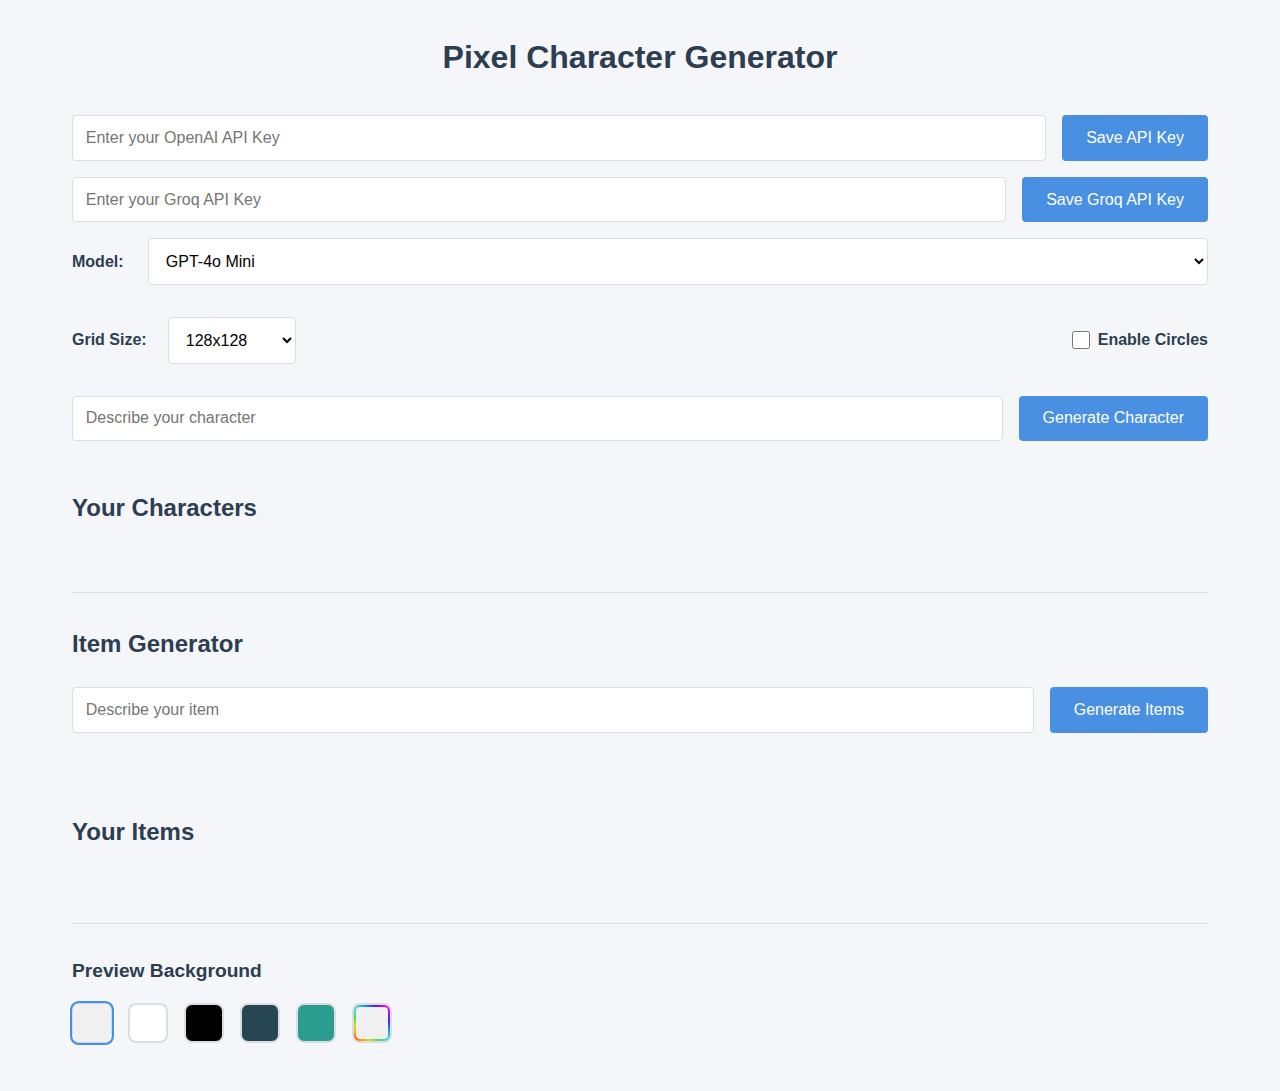
<file: index.html>
<!DOCTYPE html>
<html lang="en">
<head>
    <meta charset="UTF-8">
    <meta name="viewport" content="width=device-width, initial-scale=1.0">
    <title>Pixel Character Generator</title>
    <link rel="stylesheet" href="styles.css">
</head>
<body>
    <div class="container">
        <h1>Pixel Character Generator</h1>
        
        <!-- API Key Input -->
        <div class="api-key-section">
            <div class="api-key-input">
                <input type="password" id="apiKey" placeholder="Enter your OpenAI API Key">
                <button id="saveApiKey">Save API Key</button>
            </div>
            <div class="api-key-input">
                <input type="password" id="groqApiKey" placeholder="Enter your Groq API Key">
                <button id="saveGroqApiKey">Save Groq API Key</button>
            </div>
            <div class="model-selector">
                <label>Model:</label>
                <select id="modelSelect">
                    <option value="gpt-4o-mini">GPT-4o Mini</option>
                    <option value="gpt-4o">GPT-4o</option>
                    <option value="llama-3.3-70b-versatile">Llama 3.3 70B (Groq)</option>
                    <option value="llama-4-scout-17b-16e-instruct">Llama 4 Scout 17B (Groq)</option>
                    <option value="llama-4-maverick-17b-128e-instruct">Llama 4 Maverick 17B (Groq)</option>
                </select>
            </div>
        </div>

        <!-- Grid Size Selection -->
        <div class="grid-size-section">
            <label for="gridSize">Grid Size:</label>
            <select id="gridSize">
                <option value="32">32x32</option>
                <option value="64">64x64</option>
                <option value="128" selected>128x128</option>
                <option value="256">256x256</option>
                <option value="512">512x512</option>
                <option value="1024">1024x1024</option>
                <option value="2048">2048x2048</option>
            </select>
            <div class="shape-options">
                <label class="toggle-label">
                    <input type="checkbox" id="enableCircles">
                    Enable Circles
                </label>
            </div>
        </div>

        <!-- Character Generation -->
        <div class="generation-section">
            <input type="text" id="characterPrompt" placeholder="Describe your character">
            <button id="generateCharacters">
                Generate Character
                <div class="button-spinner"></div>
            </button>
        </div>

        <!-- Generation Progress -->
        <div id="generationProgress" class="generation-progress hidden">
            <div class="progress-grid">
                <div class="progress-cell" id="progress-0">
                    <div class="character-preview-container">
                        <div class="character-preview-wrapper">
                            <div class="character-spinner"></div>
                        </div>
                    </div>
                    <div class="token-counter">
                        <div>Input Tokens: <span class="input-tokens">0</span> (<span class="input-price">$0.00</span>)</div>
                        <div>Output Tokens: <span class="output-tokens">0</span> (<span class="output-price">$0.00</span>)</div>
                        <div>Total Cost: <span class="total-price">$0.00</span></div>
                    </div>
                    <div class="progress-step">
                        <h3>Planning Character Parts</h3>
                        <div class="planningNotes progress-notes"></div>
                    </div>
                    <div class="progress-step">
                        <h3>Generating Parts</h3>
                        <div class="currentPart current-part"></div>
                        <div class="partProgress part-progress"></div>
                    </div>
                    <div class="progress-step">
                        <h3>Finalizing Character</h3>
                        <div class="finalizingNotes progress-notes"></div>
                    </div>
                </div>
                <div class="progress-cell" id="progress-1">
                    <div class="character-preview-container">
                        <div class="character-preview-wrapper">
                            <div class="character-spinner"></div>
                        </div>
                    </div>
                    <div class="token-counter">
                        <div>Input Tokens: <span class="input-tokens">0</span> (<span class="input-price">$0.00</span>)</div>
                        <div>Output Tokens: <span class="output-tokens">0</span> (<span class="output-price">$0.00</span>)</div>
                        <div>Total Cost: <span class="total-price">$0.00</span></div>
                    </div>
                    <div class="progress-step">
                        <h3>Planning Character Parts</h3>
                        <div class="planningNotes progress-notes"></div>
                    </div>
                    <div class="progress-step">
                        <h3>Generating Parts</h3>
                        <div class="currentPart current-part"></div>
                        <div class="partProgress part-progress"></div>
                    </div>
                    <div class="progress-step">
                        <h3>Finalizing Character</h3>
                        <div class="finalizingNotes progress-notes"></div>
                    </div>
                </div>
                <div class="progress-cell" id="progress-2">
                    <div class="character-preview-container">
                        <div class="character-preview-wrapper">
                            <div class="character-spinner"></div>
                        </div>
                    </div>
                    <div class="token-counter">
                        <div>Input Tokens: <span class="input-tokens">0</span> (<span class="input-price">$0.00</span>)</div>
                        <div>Output Tokens: <span class="output-tokens">0</span> (<span class="output-price">$0.00</span>)</div>
                        <div>Total Cost: <span class="total-price">$0.00</span></div>
                    </div>
                    <div class="progress-step">
                        <h3>Planning Character Parts</h3>
                        <div class="planningNotes progress-notes"></div>
                    </div>
                    <div class="progress-step">
                        <h3>Generating Parts</h3>
                        <div class="currentPart current-part"></div>
                        <div class="partProgress part-progress"></div>
                    </div>
                    <div class="progress-step">
                        <h3>Finalizing Character</h3>
                        <div class="finalizingNotes progress-notes"></div>
                    </div>
                </div>
                <div class="progress-cell" id="progress-3">
                    <div class="character-preview-container">
                        <div class="character-preview-wrapper">
                            <div class="character-spinner"></div>
                        </div>
                    </div>
                    <div class="token-counter">
                        <div>Input Tokens: <span class="input-tokens">0</span> (<span class="input-price">$0.00</span>)</div>
                        <div>Output Tokens: <span class="output-tokens">0</span> (<span class="output-price">$0.00</span>)</div>
                        <div>Total Cost: <span class="total-price">$0.00</span></div>
                    </div>
                    <div class="progress-step">
                        <h3>Planning Character Parts</h3>
                        <div class="planningNotes progress-notes"></div>
                    </div>
                    <div class="progress-step">
                        <h3>Generating Parts</h3>
                        <div class="currentPart current-part"></div>
                        <div class="partProgress part-progress"></div>
                    </div>
                    <div class="progress-step">
                        <h3>Finalizing Character</h3>
                        <div class="finalizingNotes progress-notes"></div>
                    </div>
                </div>
                <div class="progress-cell" id="progress-4">
                    <div class="character-preview-container">
                        <div class="character-preview-wrapper">
                            <div class="character-spinner"></div>
                        </div>
                    </div>
                    <div class="token-counter">
                        <div>Input Tokens: <span class="input-tokens">0</span> (<span class="input-price">$0.00</span>)</div>
                        <div>Output Tokens: <span class="output-tokens">0</span> (<span class="output-price">$0.00</span>)</div>
                        <div>Total Cost: <span class="total-price">$0.00</span></div>
                    </div>
                    <div class="progress-step">
                        <h3>Planning Character Parts</h3>
                        <div class="planningNotes progress-notes"></div>
                    </div>
                    <div class="progress-step">
                        <h3>Generating Parts</h3>
                        <div class="currentPart current-part"></div>
                        <div class="partProgress part-progress"></div>
                    </div>
                    <div class="progress-step">
                        <h3>Finalizing Character</h3>
                        <div class="finalizingNotes progress-notes"></div>
                    </div>
                </div>
                <div class="progress-cell" id="progress-5">
                    <div class="character-preview-container">
                        <div class="character-preview-wrapper">
                            <div class="character-spinner"></div>
                        </div>
                    </div>
                    <div class="token-counter">
                        <div>Input Tokens: <span class="input-tokens">0</span> (<span class="input-price">$0.00</span>)</div>
                        <div>Output Tokens: <span class="output-tokens">0</span> (<span class="output-price">$0.00</span>)</div>
                        <div>Total Cost: <span class="total-price">$0.00</span></div>
                    </div>
                    <div class="progress-step">
                        <h3>Planning Character Parts</h3>
                        <div class="planningNotes progress-notes"></div>
                    </div>
                    <div class="progress-step">
                        <h3>Generating Parts</h3>
                        <div class="currentPart current-part"></div>
                        <div class="partProgress part-progress"></div>
                    </div>
                    <div class="progress-step">
                        <h3>Finalizing Character</h3>
                        <div class="finalizingNotes progress-notes"></div>
                    </div>
                </div>
            </div>
        </div>

        <!-- Token Usage Total -->
        <div id="tokenUsageTotal" class="token-usage-total hidden">
            <h3>Total Token Usage</h3>
            <div>Input Tokens: <span class="total-input-tokens">0</span> (<span class="total-input-price">$0.00</span>)</div>
            <div>Output Tokens: <span class="total-output-tokens">0</span> (<span class="total-output-price">$0.00</span>)</div>
            <div>Total Tokens: <span class="total-tokens">0</span></div>
            <div>Total Cost: <span class="total-price">$0.00</span></div>
        </div>

        <!-- Loading Indicator -->
        <div id="loadingIndicator" class="loading-indicator hidden">
            <div class="spinner"></div>
            <p>Generating characters...</p>
        </div>

        <!-- Save Character Section -->
        <div id="saveSection" class="save-section hidden">
            <input type="text" id="characterName" placeholder="Name your character">
            <button id="saveCharacter">
                Save Character
                <div class="button-spinner"></div>
            </button>
        </div>

        <!-- Saved Characters -->
        <div class="saved-characters-section">
            <h2>Your Characters</h2>
            <div id="savedCharacters" class="saved-characters-grid">
                <!-- Saved characters will be displayed here -->
            </div>
        </div>

        <!-- Item Generation Section -->
        <div class="item-section">
            <h2>Item Generator</h2>
            <div class="generation-section">
                <input type="text" id="itemPrompt" placeholder="Describe your item">
                <button id="generateItems">
                    Generate Items
                    <div class="button-spinner"></div>
                </button>
            </div>

            <!-- Item Grid -->
            <div id="itemGrid" class="item-grid">
                <!-- Items will be dynamically added here -->
            </div>

            <!-- Save Item Section -->
            <div id="itemSaveSection" class="save-section hidden">
                <input type="text" id="itemName" placeholder="Name your item">
                <button id="saveItem">
                    Save Item
                    <div class="button-spinner"></div>
                </button>
            </div>

            <!-- Saved Items -->
            <div class="saved-items-section">
                <h2>Your Items</h2>
                <div id="savedItems" class="saved-items-grid">
                    <!-- Saved items will be displayed here -->
                </div>
            </div>
        </div>

        <!-- Background Color Selection -->
        <div class="background-color-section">
            <h3>Preview Background</h3>
            <div class="color-presets">
                <button class="color-preset" data-color="#f0f0f0" style="background-color: #f0f0f0"></button>
                <button class="color-preset" data-color="#ffffff" style="background-color: #ffffff"></button>
                <button class="color-preset" data-color="#000000" style="background-color: #000000"></button>
                <button class="color-preset" data-color="#264653" style="background-color: #264653"></button>
                <button class="color-preset" data-color="#2a9d8f" style="background-color: #2a9d8f"></button>
                <div class="custom-color">
                    <input type="color" id="customBackgroundColor" value="#f0f0f0" title="Choose custom color">
                </div>
            </div>
        </div>
    </div>

    <!-- Save Character Modal -->
    <div id="saveCharacterModal" class="modal hidden">
        <div class="modal-content">
            <h2>Save Character</h2>
            <p>Give your character a name to save it:</p>
            <input type="text" id="modalCharacterName" placeholder="Enter character name">
            <div class="modal-buttons">
                <button id="modalCancelButton">Cancel</button>
                <button id="modalSaveButton">Save Character</button>
            </div>
        </div>
    </div>

    <script src="character.js"></script>
    <script src="llm-utils.js"></script>
    <script src="prompts.js"></script>
    <script src="character-generator.js"></script>
    <script src="item.js"></script>
    <script src="item-generator.js"></script>
    <script src="app.js"></script>
</body>
</html>
</file>
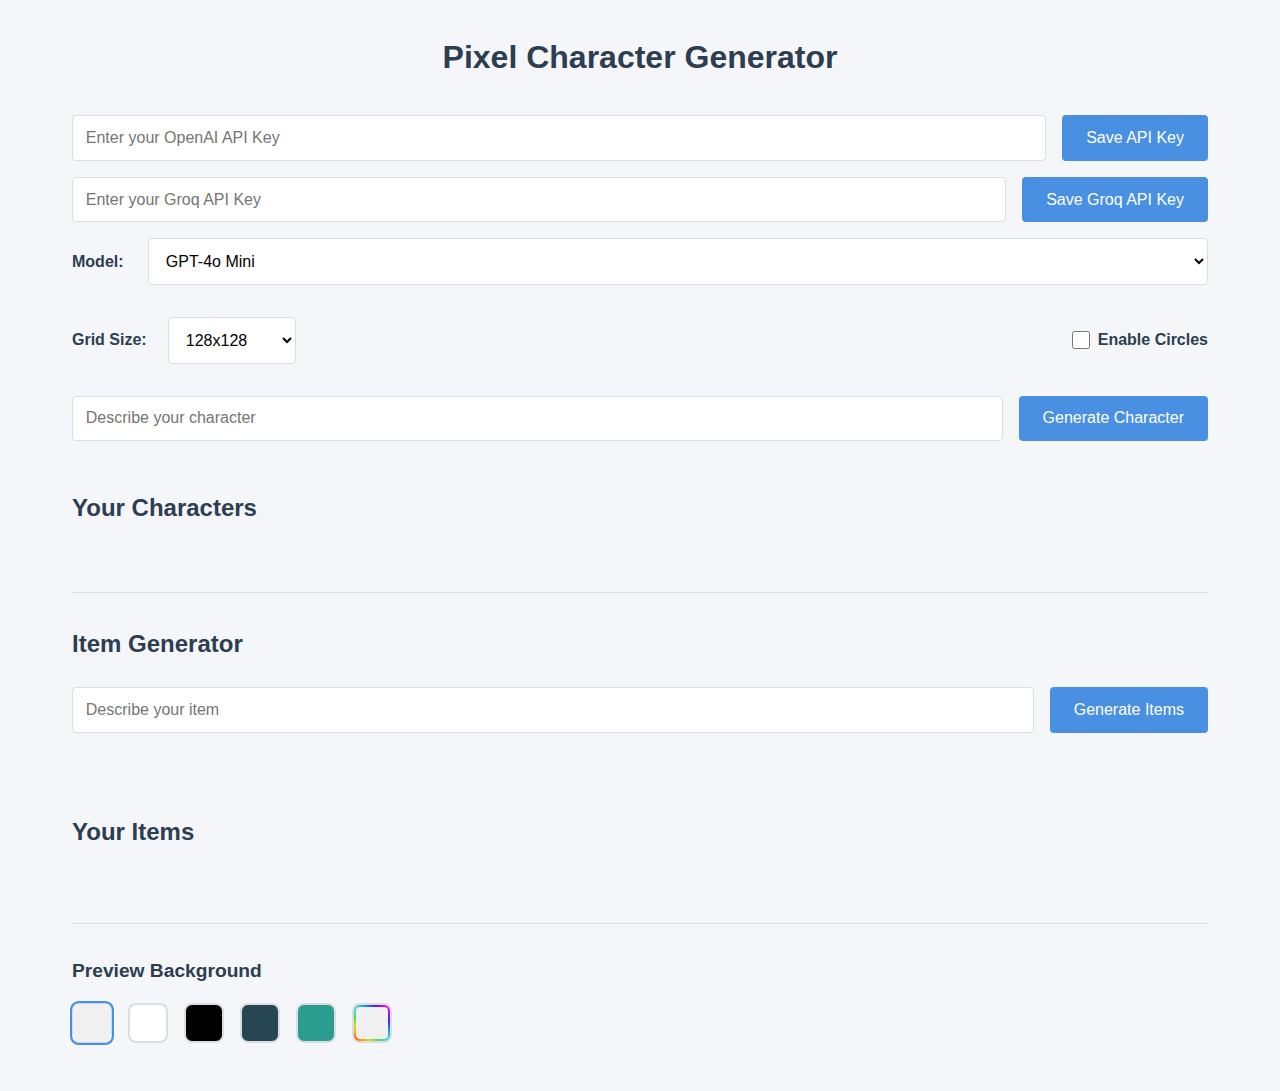
<file: character-details.html>
<!DOCTYPE html>
<html lang="en">
<head>
    <meta charset="UTF-8">
    <meta name="viewport" content="width=device-width, initial-scale=1.0">
    <title>Character Details - Pixel Character Generator</title>
    <link rel="stylesheet" href="styles.css">
    <link rel="stylesheet" href="character-details.css">
</head>
<body>
    <div class="container">
        <div class="details-header">
            <a href="index.html" class="back-button">← Back to Gallery</a>
        </div>
        <div class="character-details">
            <div class="left-column">
                <h2 id="characterName"></h2>
                <div class="character-portrait">
                    <canvas id="characterPortrait"></canvas>
                    <div class="character-actions">
                        <button id="downloadButton">Download PNG</button>
                        <button id="combineButton">Combine with Another Character</button>
                    </div>
                </div>
                <div class="generation-prompt">
                    <h3>Original Concept</h3>
                    <p id="generationPrompt" class="prompt-text"></p>
                    <h3>Plan</h3>
                    <p id="variationPrompt" class="prompt-text"></p>
                </div>
                <div class="character-description">
                    <h3>Description</h3>
                    <p id="characterDescription"></p>
                </div>
            </div>
            <div class="right-column">
                <div class="character-stats">
                    <h3>Stats</h3>
                    <div id="statsGrid"></div>
                </div>
                <div class="character-equipment">
                    <h3>Equipment Slots</h3>
                    <div id="equipmentGrid"></div>
                </div>
            </div>
        </div>
    </div>

    <script src="character.js"></script>
    <script src="item.js"></script>
    <script src="llm-utils.js"></script>
    <script src="prompts.js"></script>
    <script src="character-details.js"></script>
</body>
</html>
</file>
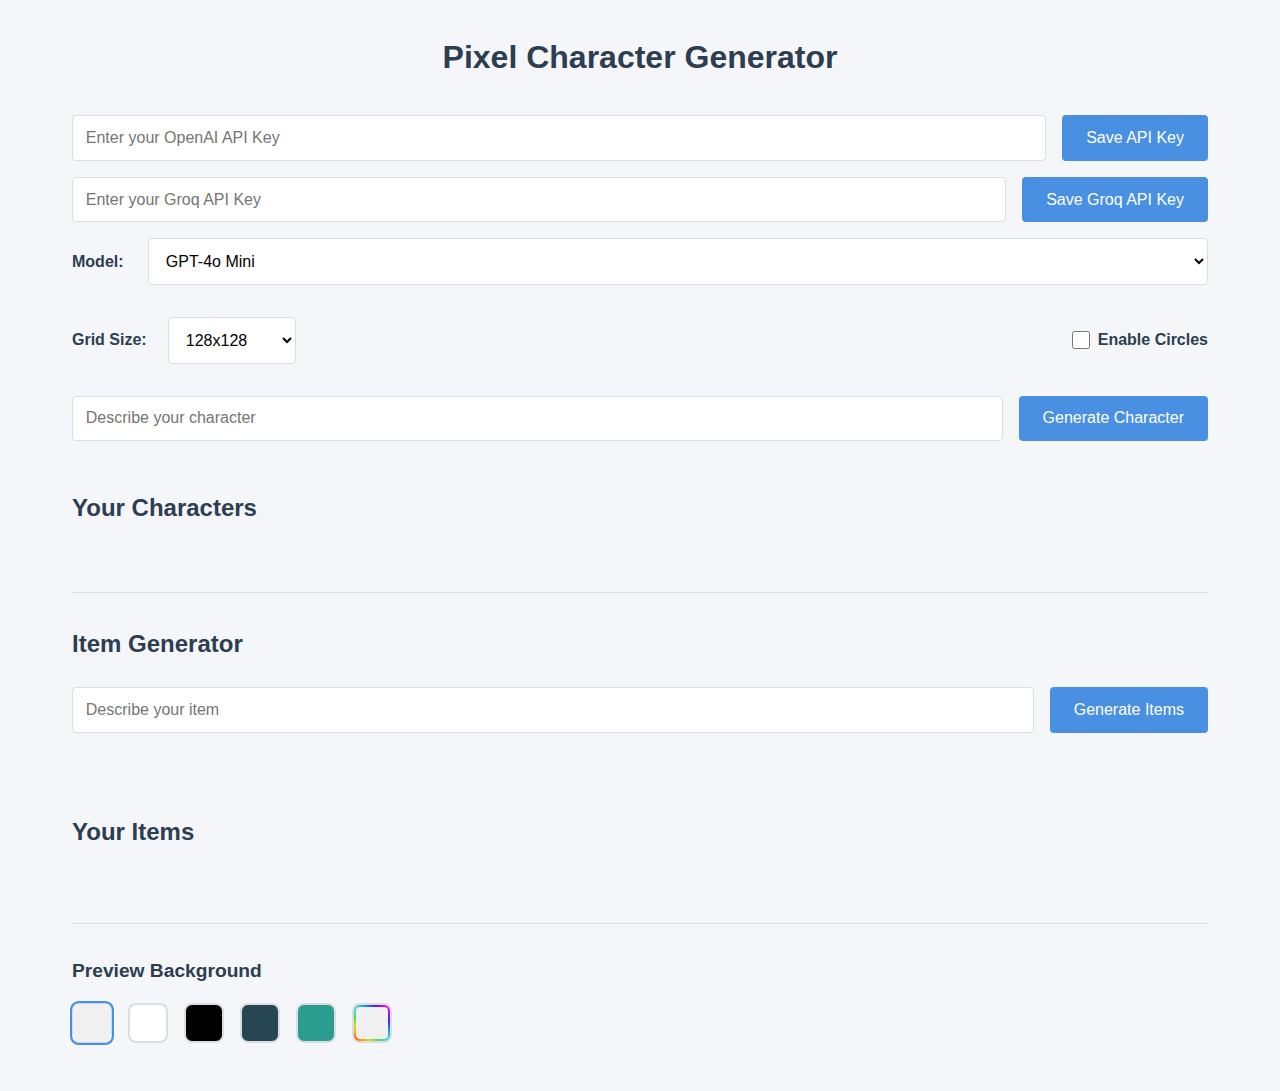
<file: item-details.html>
<!DOCTYPE html>
<html lang="en">
<head>
    <meta charset="UTF-8">
    <meta name="viewport" content="width=device-width, initial-scale=1.0">
    <title>Item Details</title>
    <link rel="stylesheet" href="styles.css">
</head>
<body>
    <div class="container">
        <div class="back-button">
            <a href="index.html">← Back to Generator</a>
        </div>

        <div class="item-details">
            <div class="item-preview">
                <canvas id="itemPreview"></canvas>
            </div>

            <div class="item-info">
                <h1 id="itemName">Loading...</h1>
                <p id="itemDescription" class="description"></p>

                <div class="item-metadata">
                    <div class="metadata-row">
                        <span class="label">Type:</span>
                        <span id="itemType"></span>
                    </div>
                    <div class="metadata-row">
                        <span class="label">Rarity:</span>
                        <span id="itemRarity"></span>
                    </div>
                </div>

                <div class="stats-section">
                    <h2>Modifiers</h2>
                    <div class="stats-grid">
                        <div class="stat">
                            <span class="stat-label">STR</span>
                            <span id="strMod" class="stat-value"></span>
                        </div>
                        <div class="stat">
                            <span class="stat-label">DEX</span>
                            <span id="dexMod" class="stat-value"></span>
                        </div>
                        <div class="stat">
                            <span class="stat-label">CON</span>
                            <span id="conMod" class="stat-value"></span>
                        </div>
                        <div class="stat">
                            <span class="stat-label">INT</span>
                            <span id="intMod" class="stat-value"></span>
                        </div>
                        <div class="stat">
                            <span class="stat-label">WIS</span>
                            <span id="wisMod" class="stat-value"></span>
                        </div>
                        <div class="stat">
                            <span class="stat-label">CHA</span>
                            <span id="chaMod" class="stat-value"></span>
                        </div>
                    </div>
                </div>
            </div>
        </div>
    </div>

    <script src="item.js"></script>
    <script>
        // Get item ID from URL
        const urlParams = new URLSearchParams(window.location.search);
        const itemId = urlParams.get('id');

        // Load saved items
        const savedItemsJson = localStorage.getItem('saved_items');
        if (!savedItemsJson) {
            alert('No saved items found');
            window.location.href = 'index.html';
        }

        const savedItems = JSON.parse(savedItemsJson).map(itemData => Item.fromJSON(itemData));
        const item = savedItems.find(i => i.id === itemId);

        if (!item) {
            alert('Item not found');
            window.location.href = 'index.html';
        }

        // Update UI with item details
        document.getElementById('itemName').textContent = item.name;
        document.getElementById('itemDescription').textContent = item.metadata.description;
        document.getElementById('itemType').textContent = item.metadata.type;
        document.getElementById('itemRarity').textContent = item.metadata.rarity;

        // Update stat modifiers
        const stats = item.metadata.stats;
        document.getElementById('strMod').textContent = formatModifier(stats.strength);
        document.getElementById('dexMod').textContent = formatModifier(stats.dexterity);
        document.getElementById('conMod').textContent = formatModifier(stats.constitution);
        document.getElementById('intMod').textContent = formatModifier(stats.intelligence);
        document.getElementById('wisMod').textContent = formatModifier(stats.wisdom);
        document.getElementById('chaMod').textContent = formatModifier(stats.charisma);

        // Render item preview
        const canvas = document.getElementById('itemPreview');
        canvas.width = item.gridSize;
        canvas.height = item.gridSize;
        item.render(canvas);

        function formatModifier(value) {
            return value >= 0 ? `+${value}` : value.toString();
        }
    </script>
</body>
</html>
</file>
<file: styles.css>
:root {
    --primary-color: #4a90e2;
    --secondary-color: #2c3e50;
    --background-color: #f5f6fa;
    --text-color: #2c3e50;
    --border-color: #dcdde1;
    --success-color: #27ae60;
    --error-color: #e74c3c;
    --preview-background: #f0f0f0;
}

* {
    margin: 0;
    padding: 0;
    box-sizing: border-box;
}

body {
    font-family: 'Arial', sans-serif;
    background-color: var(--background-color);
    color: var(--text-color);
    line-height: 1.6;
}

.container {
    max-width: 1200px;
    margin: 0 auto;
    padding: 2rem;
}

h1 {
    text-align: center;
    margin-bottom: 2rem;
    color: var(--secondary-color);
}

/* API Key Section */
.api-key-section {
    margin-bottom: 2rem;
    display: flex;
    flex-direction: column;
    gap: 1rem;
}

.api-key-input {
    display: flex;
    gap: 1rem;
}

.model-selector {
    display: flex;
    align-items: center;
    gap: 1rem;
}

.model-selector label {
    font-weight: bold;
    min-width: 60px;
}

.model-selector select {
    padding: 0.8rem;
    border: 1px solid var(--border-color);
    border-radius: 4px;
    font-size: 1rem;
    background-color: white;
    cursor: pointer;
    flex: 1;
}

.model-selector select:focus {
    outline: none;
    border-color: var(--primary-color);
}

/* Grid Size Section */
.grid-size-section {
    margin-bottom: 2rem;
    display: flex;
    align-items: center;
    gap: 1rem;
}

.shape-options {
    margin-left: auto;
}

.toggle-label {
    display: flex;
    align-items: center;
    gap: 0.5rem;
    cursor: pointer;
    user-select: none;
}

.toggle-label input[type="checkbox"] {
    width: 18px;
    height: 18px;
    cursor: pointer;
}

.grid-size-section label {
    font-weight: bold;
    min-width: 80px;
}

.grid-size-section select {
    padding: 0.8rem;
    border: 1px solid var(--border-color);
    border-radius: 4px;
    font-size: 1rem;
    background-color: white;
    cursor: pointer;
}

.grid-size-section select:focus {
    outline: none;
    border-color: var(--primary-color);
}

/* Input Styles */
input {
    padding: 0.8rem;
    border: 1px solid var(--border-color);
    border-radius: 4px;
    font-size: 1rem;
    flex: 1;
}

input:focus {
    outline: none;
    border-color: var(--primary-color);
}

/* Button Styles */
button {
    padding: 0.8rem 1.5rem;
    background-color: var(--primary-color);
    color: white;
    border: none;
    border-radius: 4px;
    cursor: pointer;
    font-size: 1rem;
    transition: background-color 0.3s;
    display: flex;
    align-items: center;
    justify-content: center;
    gap: 0.5rem;
}

button:hover {
    background-color: #357abd;
}

button:disabled {
    background-color: #a0a0a0;
    cursor: not-allowed;
}

/* Button Spinner */
.button-spinner {
    width: 16px;
    height: 16px;
    border: 2px solid rgba(255, 255, 255, 0.3);
    border-top: 2px solid white;
    border-radius: 50%;
    animation: spin 1s linear infinite;
    display: none;
}

@keyframes spin {
    0% { transform: rotate(0deg); }
    100% { transform: rotate(360deg); }
}

button.loading .button-spinner {
    display: inline-block;
}

button.loading {
    opacity: 0.8;
    pointer-events: none;
}

/* Generation Section */
.generation-section {
    margin-bottom: 2rem;
    display: flex;
    gap: 1rem;
}

/* Loading Indicator */
.loading-indicator {
    display: none !important;
}

.hidden {
    display: none !important;
}

/* Character Grid */
.character-grid {
    display: grid;
    grid-template-columns: repeat(3, 1fr);
    gap: 20px;
    margin: 20px 0;
}

.character-cell {
    background: var(--preview-background);
    border-radius: 8px;
    padding: 10px;
    min-height: 200px;
    display: flex;
    justify-content: center;
    align-items: center;
}

.character-card {
    background: white;
    border-radius: 8px;
    padding: 1rem;
    box-shadow: 0 2px 4px rgba(0,0,0,0.1);
    display: flex;
    flex-direction: column;
    align-items: center;
    cursor: pointer;
    transition: transform 0.3s;
}

.character-card:hover {
    transform: translateY(-5px);
}

.character-card.selected {
    border: 2px solid var(--primary-color);
}

.character-preview {
    width: 100%;
    aspect-ratio: 1;
    margin-bottom: 1rem;
    border: 1px solid var(--border-color);
    image-rendering: pixelated;
    background-color: var(--preview-background);
}

/* Save Section */
.save-section {
    margin: 2rem 0;
    display: flex;
    gap: 1rem;
}

/* Saved Characters Section */
.saved-characters-section {
    margin-top: 3rem;
    margin-bottom: 3rem;
}

.saved-characters-section h2 {
    margin-bottom: 1rem;
}

.saved-characters-grid {
    display: grid;
    grid-template-columns: repeat(auto-fit, minmax(150px, 1fr));
    gap: 1.5rem;
}

/* Background Color Section */
.background-color-section {
    border-top: 1px solid var(--border-color);
    padding-top: 2rem;
    margin-top: 2rem;
}

.background-color-section h3 {
    margin-bottom: 1rem;
    font-size: 1.2rem;
    color: var(--secondary-color);
}

.color-presets {
    display: flex;
    gap: 1rem;
    margin-bottom: 1rem;
}

.color-preset {
    width: 40px;
    height: 40px;
    padding: 0;
    border: 2px solid var(--border-color);
    border-radius: 8px;
    cursor: pointer;
    transition: transform 0.2s;
}

.color-preset:hover {
    transform: scale(1.1);
}

.color-preset.selected {
    border-color: var(--primary-color);
    transform: scale(1.1);
}

.custom-color {
    display: flex;
    align-items: center;
    gap: 1rem;
}

.custom-color label {
    font-weight: bold;
}

.custom-color input[type="color"] {
    width: 40px;
    height: 40px;
    padding: 2px;
    border: 2px solid var(--border-color);
    border-radius: 8px;
    cursor: pointer;
    background: linear-gradient(45deg, #ff0000, #ff9a00, #d0de21, #4fdc4a, #3fdad8, #2fc9e2, #1c7fee, #5f15f2, #ba0cf8, #fb07d9);
    transition: transform 0.2s;
}

.custom-color input[type="color"]:hover {
    transform: scale(1.1);
}

.custom-color input[type="color"]::-webkit-color-swatch-wrapper {
    padding: 0;
}

.custom-color input[type="color"]::-webkit-color-swatch {
    border: none;
    border-radius: 4px;
}

.custom-color input[type="color"]::-moz-color-swatch {
    border: none;
    border-radius: 4px;
}

/* Responsive Design */
@media (max-width: 768px) {
    .container {
        padding: 1rem;
    }

    .api-key-section,
    .generation-section,
    .save-section {
        flex-direction: column;
    }

    .character-grid {
        grid-template-columns: repeat(auto-fit, minmax(150px, 1fr));
    }

    .color-presets {
        flex-wrap: wrap;
    }
}

.saved-character-container {
    display: flex;
    flex-direction: column;
    gap: 0.5rem;
    align-items: center;
}

.view-details-button {
    width: 100%;
    padding: 0.5rem;
    background-color: var(--secondary-color);
    color: white;
    border: none;
    border-radius: 4px;
    cursor: pointer;
    font-size: 0.9rem;
    transition: background-color 0.3s;
}

.view-details-button:hover {
    background-color: #1a2634;
}

/* Item Grid */
.item-grid {
    display: grid;
    grid-template-columns: repeat(auto-fit, minmax(200px, 1fr));
    gap: 2rem;
    margin-bottom: 2rem;
}

.item-card {
    background: white;
    border-radius: 8px;
    padding: 1rem;
    box-shadow: 0 2px 4px rgba(0,0,0,0.1);
    display: flex;
    flex-direction: column;
    align-items: center;
    cursor: pointer;
    transition: transform 0.3s;
}

.item-card:hover {
    transform: translateY(-5px);
}

.item-card.selected {
    border: 2px solid var(--primary-color);
}

.item-card canvas {
    width: 100%;
    aspect-ratio: 1;
    margin-bottom: 1rem;
    border: 1px solid var(--border-color);
    image-rendering: pixelated;
    background-color: var(--preview-background);
}

.item-name {
    font-weight: bold;
    color: var(--secondary-color);
    text-align: center;
    margin-top: 0.5rem;
}

/* Saved Items Section */
.saved-items-section {
    margin-top: 3rem;
    margin-bottom: 3rem;
}

.saved-items-section h2 {
    margin-bottom: 1rem;
}

.saved-items-grid {
    display: grid;
    grid-template-columns: repeat(auto-fit, minmax(150px, 1fr));
    gap: 1.5rem;
}

.saved-item-container {
    display: flex;
    flex-direction: column;
    gap: 0.5rem;
    align-items: center;
}

/* Item Details Page */
.item-details {
    display: flex;
    gap: 2rem;
    margin-top: 2rem;
}

.item-preview {
    flex: 0 0 auto;
    width: 300px;
}

.item-preview canvas {
    width: 100%;
    aspect-ratio: 1;
    image-rendering: pixelated;
    background-color: var(--preview-background);
    border: 1px solid var(--border-color);
    border-radius: 8px;
}

.item-info {
    flex: 1;
}

.item-metadata {
    margin: 1.5rem 0;
}

.metadata-row {
    display: flex;
    gap: 1rem;
    margin-bottom: 0.5rem;
}

.metadata-row .label {
    font-weight: bold;
    min-width: 80px;
}

.description {
    font-size: 1.1rem;
    line-height: 1.6;
    color: var(--text-color);
    margin: 1rem 0;
}

/* Back Button */
.back-button {
    margin-bottom: 2rem;
}

.back-button a {
    color: var(--primary-color);
    text-decoration: none;
    font-weight: bold;
}

.back-button a:hover {
    text-decoration: underline;
}

/* Stats Section */
.stats-section {
    margin-top: 2rem;
    padding: 1rem;
    background: white;
    border-radius: 8px;
    box-shadow: 0 2px 4px rgba(0,0,0,0.1);
}

.stats-section h2 {
    margin-bottom: 1rem;
    color: var(--secondary-color);
}

.stats-grid {
    display: grid;
    grid-template-columns: repeat(auto-fit, minmax(100px, 1fr));
    gap: 1rem;
}

.stat {
    display: flex;
    flex-direction: column;
    align-items: center;
    padding: 0.5rem;
    background: var(--background-color);
    border-radius: 4px;
}

.stat-label {
    font-weight: bold;
    color: var(--secondary-color);
}

.stat-value {
    font-size: 1.2rem;
    margin-top: 0.25rem;
}

/* Item Section */
.item-section {
    margin-top: 3rem;
    padding-top: 2rem;
    border-top: 1px solid var(--border-color);
}

.item-section h2 {
    margin-bottom: 1.5rem;
    color: var(--secondary-color);
}

/* Generation Progress */
.generation-progress {
    margin: 20px 0;
    padding: 20px;
    background: #f8f9fa;
    border-radius: 8px;
    box-shadow: 0 2px 4px rgba(0, 0, 0, 0.1);
}

.generation-progress.hidden {
    display: none;
}

/* Progress Step */
.progress-step {
    margin-bottom: 20px;
    padding: 15px;
    background: white;
    border-radius: 6px;
    border: 1px solid #e9ecef;
    transition: all 0.3s ease;
}

.progress-step.hidden {
    display: none;
}

.progress-step h3 {
    margin: 0 0 10px 0;
    color: #343a40;
    font-size: 1.1em;
}

.progress-notes {
    color: #495057;
    font-size: 0.9em;
    line-height: 1.4;
    margin-bottom: 10px;
}

.current-part {
    font-weight: bold;
    color: #2b6cb0;
    margin-bottom: 8px;
}

.part-progress {
    height: 4px;
    background: #e9ecef;
    border-radius: 2px;
    overflow: hidden;
}

.part-progress::after {
    content: '';
    display: block;
    height: 100%;
    width: var(--progress-width, 0%);
    background: #2b6cb0;
    transition: width 0.3s ease;
}

/* Progress Grid */
.progress-grid {
    display: grid;
    grid-template-columns: repeat(3, 1fr);
    gap: 20px;
    margin-bottom: 20px;
}

/* Progress Cell */
.progress-cell {
    background: #f8f9fa;
    border-radius: 8px;
    padding: 20px;
    box-shadow: 0 2px 4px rgba(0, 0, 0, 0.1);
    cursor: pointer;
    transition: transform 0.3s ease, box-shadow 0.3s ease;
}

.progress-cell:hover {
    transform: translateY(-2px);
    box-shadow: 0 4px 8px rgba(0, 0, 0, 0.15);
}

.progress-cell.selected {
    border: 2px solid var(--primary-color);
    transform: translateY(-2px);
    box-shadow: 0 4px 8px rgba(0, 0, 0, 0.15);
}

.character-preview-container {
    width: 100%;
    margin-bottom: 20px;
    background: white;
    border-radius: 8px;
    padding: 20px;
    box-shadow: inset 0 2px 4px rgba(0, 0, 0, 0.1);
}

.character-preview-wrapper {
    position: relative;
    width: 100%;
    padding-bottom: 100%; /* Square aspect ratio */
    background: #f0f0f0;
    border-radius: 4px;
    overflow: hidden;
}

.character-preview-wrapper canvas {
    position: absolute;
    top: 0;
    left: 0;
    width: 100%;
    height: 100%;
    object-fit: contain;
}

.character-spinner {
    position: absolute;
    top: 50%;
    left: 50%;
    transform: translate(-50%, -50%);
    width: 40px;
    height: 40px;
    border: 4px solid #f3f3f3;
    border-top: 4px solid #3498db;
    border-radius: 50%;
    animation: spin 1s linear infinite;
    opacity: 1;
    transition: opacity 0.3s ease;
}

.character-spinner.hidden {
    opacity: 0;
}

@keyframes spin {
    0% { transform: translate(-50%, -50%) rotate(0deg); }
    100% { transform: translate(-50%, -50%) rotate(360deg); }
}

/* Token Counter */
.token-counter {
    background: #f0f4f8;
    padding: 10px;
    border-radius: 6px;
    margin: 10px 0;
    font-size: 0.9em;
    color: #4a5568;
    transition: all 0.3s ease;
}

.token-counter div {
    display: flex;
    justify-content: space-between;
    margin: 2px 0;
    transition: all 0.3s ease;
    padding: 4px 0;
}

.token-counter div:last-child {
    margin-top: 8px;
    padding-top: 8px;
    border-top: 1px solid #e2e8f0;
    font-weight: bold;
}

.token-counter span {
    transition: all 0.3s ease;
}

.input-price,
.output-price,
.total-price,
.total-input-price,
.total-output-price {
    color: #2d3748;
    font-family: monospace;
    font-size: 0.9em;
}

.total-price {
    color: #2b6cb0;
    font-weight: bold;
}

/* Token Usage Total styles */
.token-usage-total {
    background: #edf2f7;
    padding: 20px;
    border-radius: 8px;
    margin: 20px 0;
    box-shadow: 0 2px 4px rgba(0, 0, 0, 0.1);
}

.token-usage-total h3 {
    margin-bottom: 10px;
    color: #2d3748;
}

.token-usage-total div {
    display: flex;
    justify-content: space-between;
    margin: 5px 0;
    padding: 5px 0;
    border-bottom: 1px solid #e2e8f0;
}

.token-usage-total div:last-child {
    border-bottom: none;
    font-weight: bold;
    color: #2b6cb0;
    font-size: 1.1em;
    margin-top: 10px;
    padding-top: 10px;
    border-top: 2px solid #e2e8f0;
}

.modal {
    position: fixed;
    top: 0;
    left: 0;
    width: 100%;
    height: 100%;
    background-color: rgba(0, 0, 0, 0.5);
    display: flex;
    justify-content: center;
    align-items: center;
    z-index: 1000;
}

.modal.hidden {
    display: none;
}

.modal-content {
    background-color: white;
    padding: 2rem;
    border-radius: 8px;
    box-shadow: 0 2px 10px rgba(0, 0, 0, 0.1);
    max-width: 400px;
    width: 90%;
}

.modal-content h2 {
    margin-top: 0;
    color: #333;
}

.modal-content input {
    width: 100%;
    padding: 0.5rem;
    margin: 1rem 0;
    border: 1px solid #ddd;
    border-radius: 4px;
    font-size: 1rem;
}

.modal-buttons {
    display: flex;
    justify-content: flex-end;
    gap: 1rem;
    margin-top: 1.5rem;
}

.modal-buttons button {
    padding: 0.5rem 1rem;
    border: none;
    border-radius: 4px;
    cursor: pointer;
    font-size: 1rem;
}

#modalCancelButton {
    background-color: #f0f0f0;
    color: #333;
}

#modalSaveButton {
    background-color: #007bff;
    color: white;
}

#modalSaveButton:hover {
    background-color: #0056b3;
}

#modalCancelButton:hover {
    background-color: #e0e0e0;
}

/* Character Combination Section */
.character-combination-section {
    margin-top: 2rem;
    padding: 1rem;
    background-color: var(--background-color);
    border-radius: 8px;
    box-shadow: 0 2px 4px rgba(0, 0, 0, 0.1);
}

.combination-controls {
    display: flex;
    gap: 2rem;
    margin-bottom: 1rem;
}

.character-selector {
    flex: 1;
}

.character-selector h3 {
    margin-bottom: 0.5rem;
    color: var(--text-color);
}

.character-select-grid {
    display: grid;
    grid-template-columns: repeat(auto-fill, minmax(100px, 1fr));
    gap: 1rem;
    padding: 1rem;
    background-color: var(--secondary-background);
    border-radius: 4px;
    min-height: 200px;
}

.character-select-grid .saved-character-container {
    cursor: pointer;
    transition: transform 0.2s, box-shadow 0.2s;
}

.character-select-grid .saved-character-container.selected {
    transform: scale(1.05);
    box-shadow: 0 0 10px rgba(0, 0, 0, 0.2);
    border: 2px solid var(--accent-color);
}

.combination-prompt {
    display: flex;
    gap: 1rem;
    margin-top: 1rem;
}

.combination-prompt input {
    flex: 1;
    padding: 0.5rem;
    border: 1px solid var(--border-color);
    border-radius: 4px;
    background-color: var(--secondary-background);
    color: var(--text-color);
}

.combination-prompt button {
    padding: 0.5rem 1rem;
    background-color: var(--accent-color);
    color: white;
    border: none;
    border-radius: 4px;
    cursor: pointer;
    transition: background-color 0.2s;
}

.combination-prompt button:hover {
    background-color: var(--accent-color-hover);
}

.combination-prompt button:disabled {
    background-color: var(--disabled-color);
    cursor: not-allowed;
}

.save-character-container {
    margin-top: 10px;
    display: flex;
    justify-content: center;
}

.save-character-button {
    background-color: #4CAF50;
    color: white;
    border: none;
    padding: 8px 16px;
    border-radius: 4px;
    cursor: pointer;
    font-size: 14px;
    transition: background-color 0.3s;
}

.save-character-button:hover {
    background-color: #45a049;
}

.save-character-button:disabled {
    background-color: #cccccc;
    cursor: not-allowed;
}
</file>
<file: character-details.css>
/* Character Details Page Styles */
.details-header {
    display: flex;
    align-items: center;
    margin-bottom: 2rem;
}

.back-button {
    text-decoration: none;
    color: var(--primary-color);
    font-weight: bold;
    font-size: 1.1rem;
}

.back-button:hover {
    text-decoration: underline;
}

.character-details {
    display: grid;
    grid-template-columns: minmax(300px, 2fr) minmax(300px, 1fr);
    gap: 2rem;
}

.left-column h2 {
    color: #1a2634;
    margin-bottom: 1.5rem;
    font-size: 1.8rem;
}

/* Character Portrait */
.character-portrait {
    background: white;
    padding: 1rem;
    border-radius: 8px;
    box-shadow: 0 2px 4px rgba(0,0,0,0.1);
    margin-bottom: 1.5rem;
}

.character-portrait canvas {
    width: 100%;
    aspect-ratio: 1;
    image-rendering: pixelated;
    background-color: var(--preview-background);
    border: 1px solid var(--border-color);
    margin-bottom: 1rem;
}

/* Stats Section */
.character-stats, .character-equipment, .character-description, .generation-prompt {
    background: white;
    padding: 1.5rem;
    border-radius: 8px;
    box-shadow: 0 2px 4px rgba(0,0,0,0.1);
    margin-bottom: 1.5rem;
}

.character-stats h3, .character-equipment h3, .character-description h3, .generation-prompt h3 {
    color: #2c3e50;
    margin-bottom: 1rem;
    font-size: 1.3rem;
}

/* Equipment Section */
#equipmentGrid {
    display: grid;
    gap: 1rem;
}

.equipment-slot {
    display: grid;
    gap: 0.5rem;
    background: white;
    padding: 1rem;
    border-radius: 8px;
    box-shadow: 0 2px 4px rgba(0,0,0,0.1);
}

.equipment-slot label {
    font-weight: bold;
    color: var(--secondary-color);
}

.slot-description {
    font-size: 0.9rem;
    color: #666;
    line-height: 1.4;
}

.slot-content {
    display: flex;
    justify-content: space-between;
    align-items: center;
    padding: 0.5rem;
    background: #f8f9fa;
    border-radius: 4px;
    border: 1px dashed var(--border-color);
    color: #666;
    font-style: italic;
}

.equip-button, .unequip-button {
    padding: 0.25rem 0.5rem;
    border: none;
    border-radius: 4px;
    font-size: 0.9rem;
    cursor: pointer;
    transition: background-color 0.2s;
}

.equip-button {
    background-color: var(--primary-color);
    color: white;
}

.unequip-button {
    background-color: #e74c3c;
    color: white;
}

.equip-button:hover {
    background-color: #2980b9;
}

.unequip-button:hover {
    background-color: #c0392b;
}

/* Character Description */
.character-description p {
    margin-top: 1rem;
    line-height: 1.6;
    color: var(--text-color);
}

/* Animation for stat bars */
@keyframes fillBar {
    from { width: 0%; }
    to { width: var(--target-width); }
}

.stat-fill.animate {
    animation: fillBar 0.5s ease-out forwards;
}

/* Responsive adjustments */
@media (max-width: 1024px) {
    .character-details {
        grid-template-columns: 1fr;
    }
}

.character-actions {
    display: flex;
    gap: 1rem;
    justify-content: center;
    margin-top: 1rem;
}

.action-button {
    padding: 0.5rem 1rem;
    border: none;
    border-radius: 4px;
    font-size: 1rem;
    cursor: pointer;
    transition: background-color 0.2s, transform 0.1s;
    background-color: #2c3e50;
    color: white;
}

.action-button:hover {
    background-color: #34495e;
    transform: translateY(-1px);
}

.action-button:active {
    transform: translateY(0);
}

.delete-button {
    background-color: #e74c3c;
}

.delete-button:hover {
    background-color: #c0392b;
}

.generation-prompt h3 {
    color: #2c3e50;
    margin-bottom: 0.5rem;
    font-size: 1.1rem;
}

.prompt-text {
    color: #34495e;
    font-style: italic;
    line-height: 1.4;
    margin: 0;
    font-size: 0.95rem;
}

.character-info h2 {
    color: #1a2634;
    margin-bottom: 1.5rem;
    font-size: 1.8rem;
}

.character-info h3 {
    color: #2c3e50;
    margin-bottom: 1rem;
    font-size: 1.3rem;
}

#statsGrid {
    display: grid;
    gap: 1rem;
}

.stat-item {
    display: grid;
    gap: 0.5rem;
}

.stat-item label {
    font-weight: bold;
    color: var(--secondary-color);
    text-transform: capitalize;
}

.stat-bar {
    height: 24px;
    background: #f0f0f0;
    border-radius: 12px;
    position: relative;
    overflow: hidden;
}

.stat-fill {
    height: 100%;
    background: var(--primary-color);
    width: 0%;
    transition: width 0.5s ease-out;
}

.stat-value {
    position: absolute;
    right: 10px;
    top: 50%;
    transform: translateY(-50%);
    color: white;
    font-weight: bold;
    text-shadow: 0 0 2px rgba(0,0,0,0.5);
    z-index: 1;
}

.overall-stat {
    background: #f8f9fa;
    padding: 1.5rem;
    border-radius: 8px;
    margin-bottom: 1rem;
    display: flex;
    justify-content: space-between;
    align-items: center;
}

.overall-label {
    font-weight: bold;
    color: var(--secondary-color);
    font-size: 1.1rem;
}

.overall-value {
    display: flex;
    align-items: center;
    gap: 1rem;
}

.grade {
    font-size: 2rem;
    font-weight: bold;
    padding: 0.5rem 1rem;
    border-radius: 8px;
    color: white;
}

.grade-a {
    background-color: #2ecc71;
}

.grade-b {
    background-color: #3498db;
}

.grade-c {
    background-color: #f1c40f;
}

.grade-d {
    background-color: #e67e22;
}

.grade-f {
    background-color: #e74c3c;
}

.average-value {
    font-size: 1.2rem;
    color: #666;
    font-weight: bold;
}

.average-value::before {
    content: 'Average: ';
    font-weight: normal;
}

.stats-divider {
    height: 2px;
    background: #eee;
    margin: 1rem 0;
    border-radius: 1px;
}

/* Modal Styles */
.modal {
    position: fixed;
    top: 0;
    left: 0;
    width: 100%;
    height: 100%;
    background-color: rgba(0, 0, 0, 0.5);
    display: flex;
    justify-content: center;
    align-items: center;
    z-index: 1000;
}

.modal-content {
    background: white;
    padding: 2rem;
    border-radius: 8px;
    box-shadow: 0 4px 8px rgba(0, 0, 0, 0.2);
    max-width: 90%;
    max-height: 90%;
    overflow-y: auto;
    position: relative;
}

.close-button {
    position: absolute;
    top: 1rem;
    right: 1rem;
    font-size: 1.5rem;
    cursor: pointer;
    color: #666;
}

.close-button:hover {
    color: #333;
}

/* Items Grid */
.items-grid {
    display: grid;
    grid-template-columns: repeat(auto-fill, minmax(150px, 1fr));
    gap: 1rem;
    margin-top: 1rem;
}

.items-grid .item-card {
    cursor: pointer;
    transition: transform 0.2s;
}

.items-grid .item-card:hover {
    transform: translateY(-5px);
}

/* Images Grid */
.images-grid {
    display: grid;
    grid-template-columns: repeat(auto-fill, minmax(200px, 1fr));
    gap: 1rem;
    margin-top: 1rem;
}

.image-card {
    cursor: pointer;
    transition: transform 0.2s;
    background: white;
    padding: 1rem;
    border-radius: 8px;
    box-shadow: 0 2px 4px rgba(0,0,0,0.1);
}

.image-card:hover {
    transform: translateY(-5px);
}

.image-card canvas {
    width: 100%;
    aspect-ratio: 1;
    image-rendering: pixelated;
    background-color: var(--preview-background);
    border: 1px solid var(--border-color);
    border-radius: 4px;
}

.parent-info {
    margin-top: 2rem;
    padding: 1rem;
    background-color: var(--background-color);
    border-radius: 8px;
    box-shadow: 0 2px 4px rgba(0, 0, 0, 0.1);
}

.parent-characters {
    display: flex;
    gap: 1rem;
    margin-top: 1rem;
}

.parent-character {
    flex: 1;
    padding: 1rem;
    background-color: var(--secondary-background);
    border-radius: 4px;
    text-align: center;
}

.parent-character a {
    color: var(--accent-color);
    text-decoration: none;
    font-weight: bold;
}

.parent-character a:hover {
    text-decoration: underline;
}

.characters-grid {
    display: grid;
    grid-template-columns: repeat(auto-fill, minmax(150px, 1fr));
    gap: 1rem;
    margin-top: 1rem;
}

.character-card {
    cursor: pointer;
    transition: transform 0.2s, box-shadow 0.2s;
    padding: 1rem;
    background-color: var(--secondary-background);
    border-radius: 4px;
    text-align: center;
}

.character-card:hover {
    transform: scale(1.05);
    box-shadow: 0 0 10px rgba(0, 0, 0, 0.2);
}

.character-name {
    margin-top: 0.5rem;
    font-weight: bold;
}
</file>
